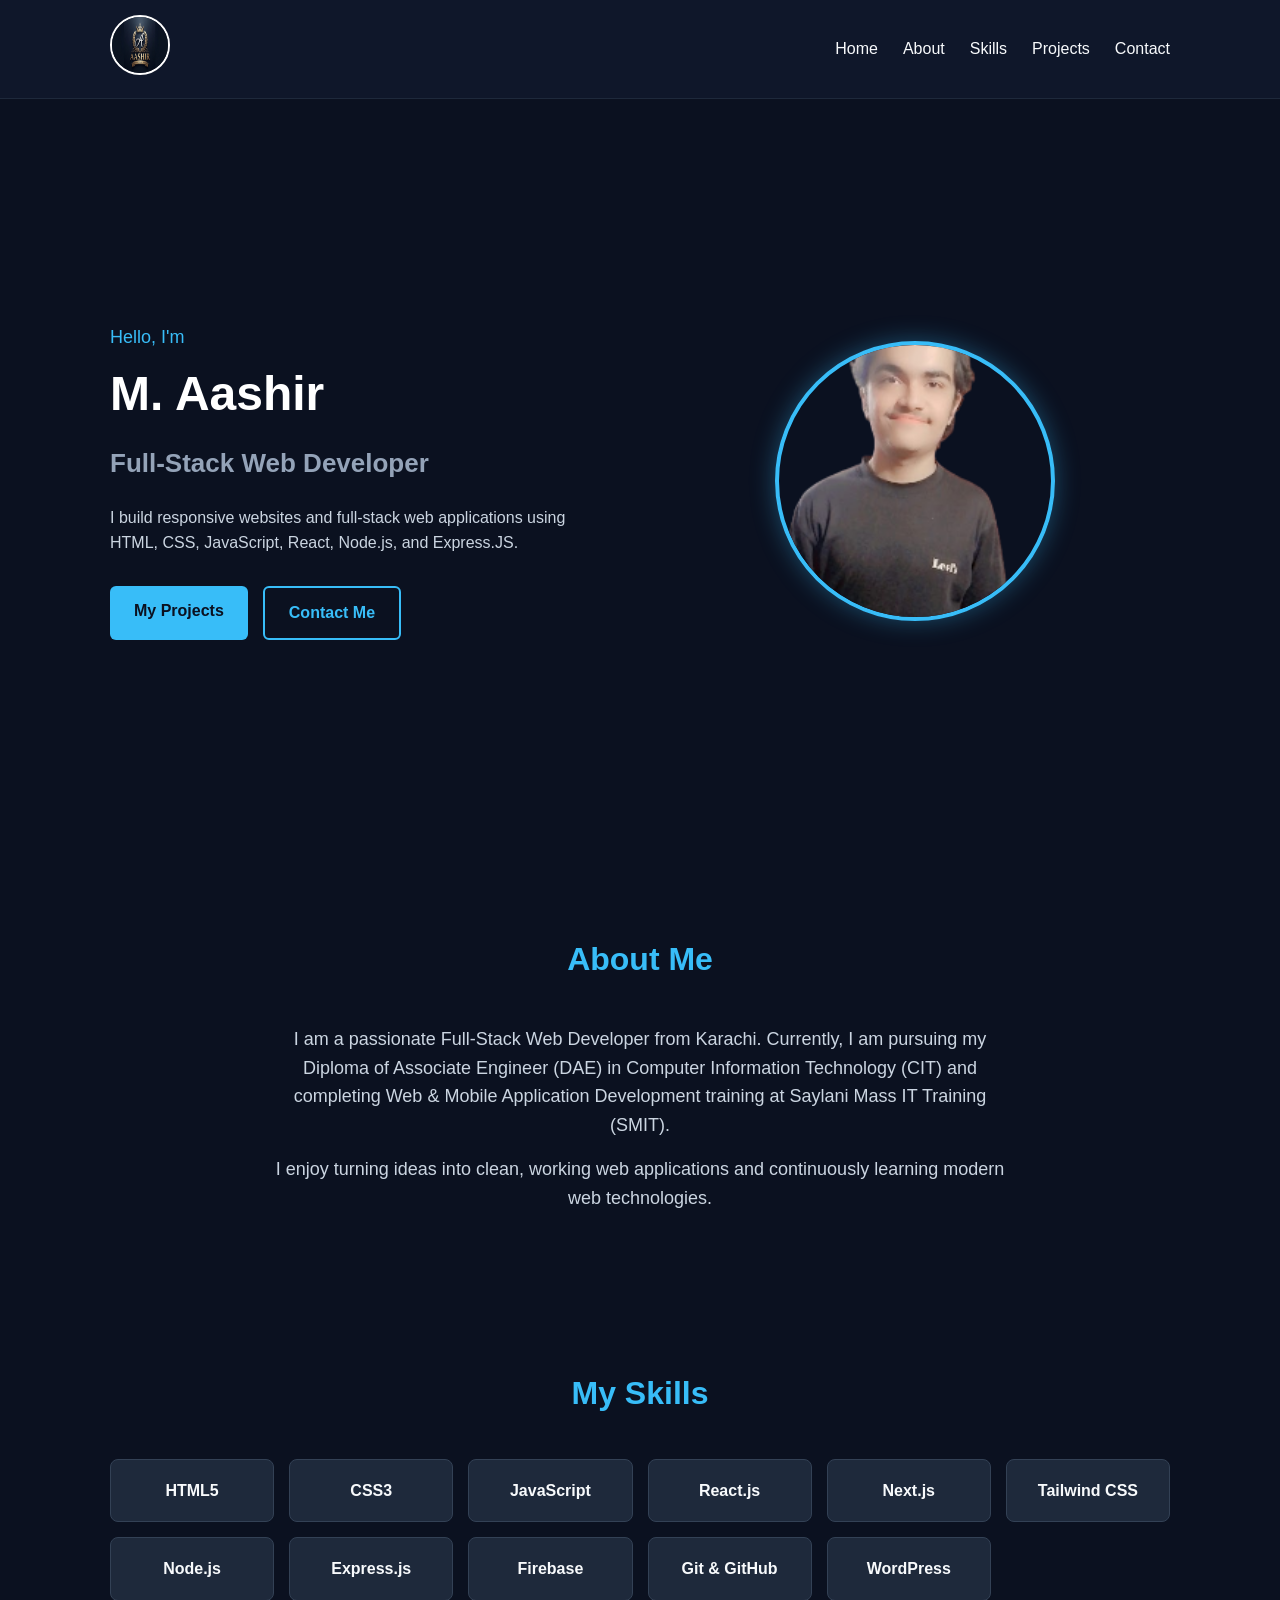
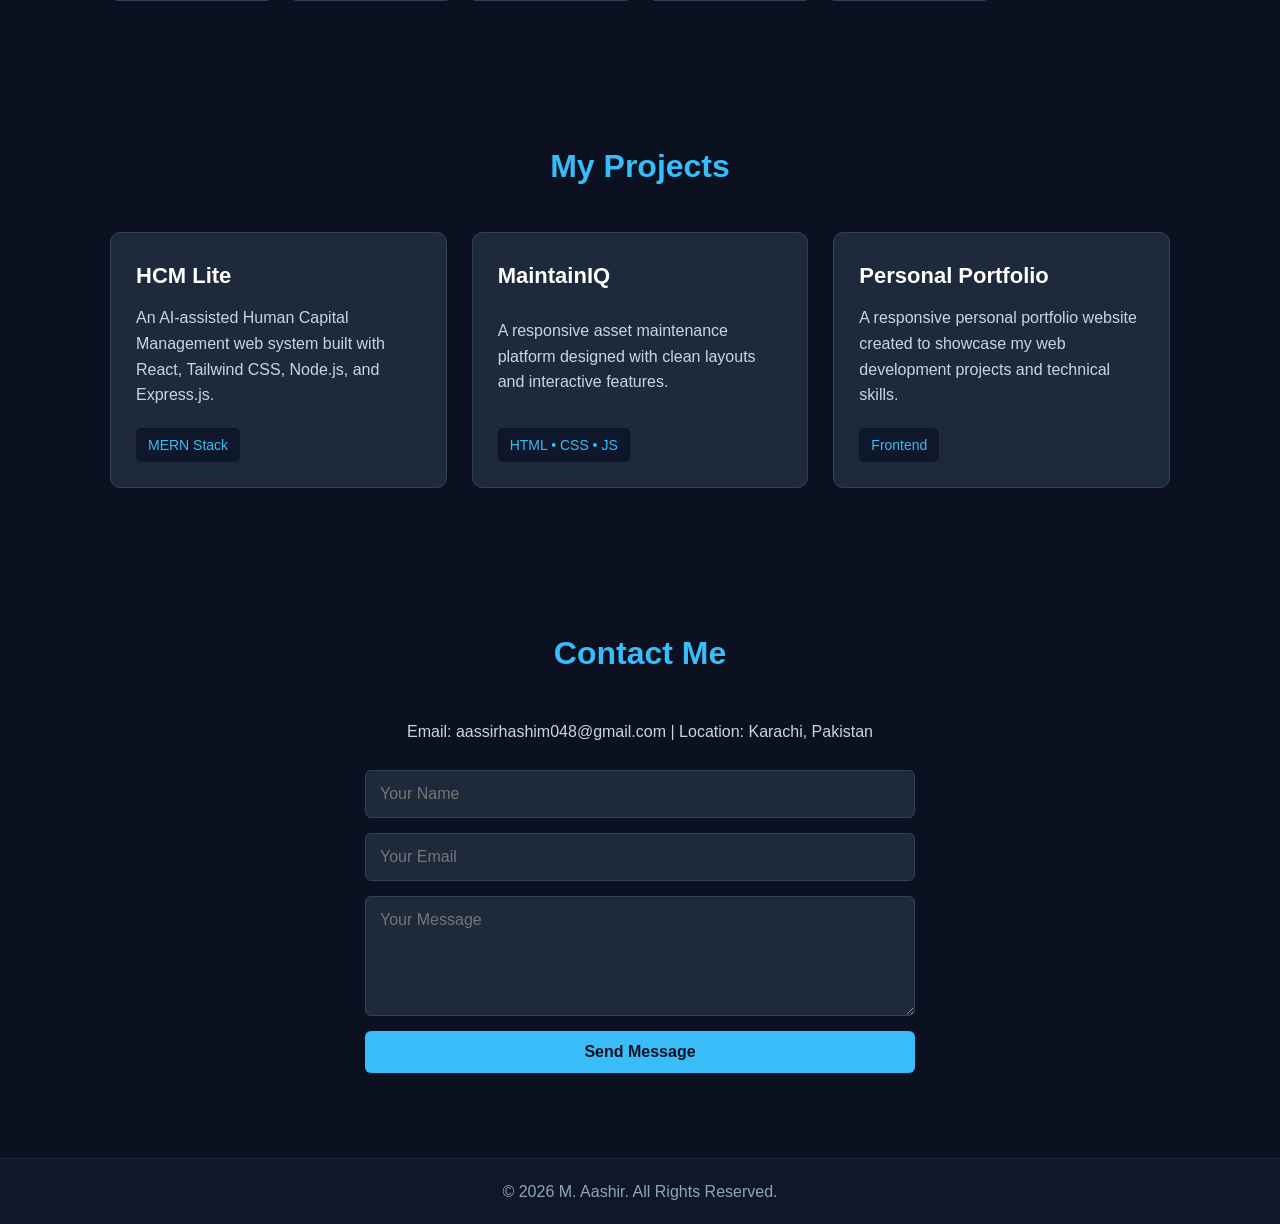
<file: index.html>
<!DOCTYPE html>
<html lang="en">
<head>
  <meta charset="UTF-8">
  <meta name="viewport" content="width=device-width, initial-scale=1.0">
  <title>Aashir Portfolio website</title>
  <link rel="stylesheet" href="style.css">
</head>
<body>

  <header>
    <nav class="navbar">
      <div class="logo"><img  height="60px" width="60px"src="Aashir logo.webp" alt=""></div>
      <ul class="nav-links" id="navLinks">
        <li><a href="#home">Home</a></li>
        <li><a href="#about">About</a></li>
        <li><a href="#skills">Skills</a></li>
        <li><a href="#projects">Projects</a></li>
        <li><a href="#contact">Contact</a></li>
      </ul>
      <button class="menu-btn" id="menuBtn">&#9776;</button>
    </nav>
  </header>

  <section id="home" class="hero">
    <div class="hero-text">
      <p class="greeting">Hello, I'm</p>
      <h1>M. Aashir</h1>
      <h2>Full-Stack Web Developer</h2>
      <p class="intro">
        I build responsive websites and full-stack web applications using HTML, CSS, JavaScript, React, Node.js, and Express.JS.
      </p>
      <div class="hero-buttons">
        <a href="#projects" class="btn primary-btn">My Projects</a>
        <a href="#contact" class="btn secondary-btn">Contact Me</a>
      </div>
    </div>
    <div class="hero-image">
      <img src="M.Aashir.jpeg" alt="M. Aashir">
    </div>
  </section>

  <section id="about" class="about">
    <h2 class="section-title">About Me</h2>
    <div class="about-content">
      <p>
        I am a passionate Full-Stack Web Developer from Karachi. Currently, I am pursuing my Diploma of Associate Engineer (DAE) in Computer Information Technology (CIT) and completing Web & Mobile Application Development training at Saylani Mass IT Training (SMIT).
      </p>
      <p>
        I enjoy turning ideas into clean, working web applications and continuously learning modern web technologies.
      </p>
    </div>
  </section>

  <section id="skills" class="skills">
    <h2 class="section-title">My Skills</h2>
    <div class="skills-container">
      <div class="skill-box">HTML5</div>
      <div class="skill-box">CSS3</div>
      <div class="skill-box">JavaScript</div>
      <div class="skill-box">React.js</div>
      <div class="skill-box">Next.js</div>
      <div class="skill-box">Tailwind CSS</div>
      <div class="skill-box">Node.js</div>
      <div class="skill-box">Express.js</div>
      <div class="skill-box">Firebase</div>
      <div class="skill-box">Git & GitHub</div>
      <div class="skill-box">WordPress</div>
    </div>
  </section>

  <section id="projects" class="projects">
    <h2 class="section-title">My Projects</h2>
    <div class="projects-container">
      <div class="project-card">
        <h3>HCM Lite</h3>
        <p>An AI-assisted Human Capital Management web system built with React, Tailwind CSS, Node.js, and Express.js.</p>
        <span class="tech-tag">MERN Stack</span>
      </div>
      <div class="project-card">
        <h3>MaintainIQ</h3>
        <p>A responsive asset maintenance platform designed with clean layouts and interactive features.</p>
        <span class="tech-tag">HTML • CSS • JS</span>
      </div>
      <div class="project-card">
        <h3>Personal Portfolio</h3>
        <p>A responsive personal portfolio website created to showcase my web development projects and technical skills.</p>
        <span class="tech-tag">Frontend</span>
      </div>
    </div>
  </section>

  <section id="contact" class="contact">
    <h2 class="section-title">Contact Me</h2>
    <p class="contact-info">Email: aassirhashim048@gmail.com | Location: Karachi, Pakistan</p>
    <form class="contact-form" id="contactForm">
      <input type="text" id="name" placeholder="Your Name" required>
      <input type="email" id="email" placeholder="Your Email" required>
      <textarea id="message" rows="5" placeholder="Your Message" required></textarea>
      <button type="submit" class="btn primary-btn">Send Message</button>
      <p id="formMsg" class="form-msg"></p>
    </form>
  </section>

  <footer>
    <p>&copy; 2026 M. Aashir. All Rights Reserved.</p>
  </footer>

  <script src="script.js"></script>
</body>
</html>
</file>
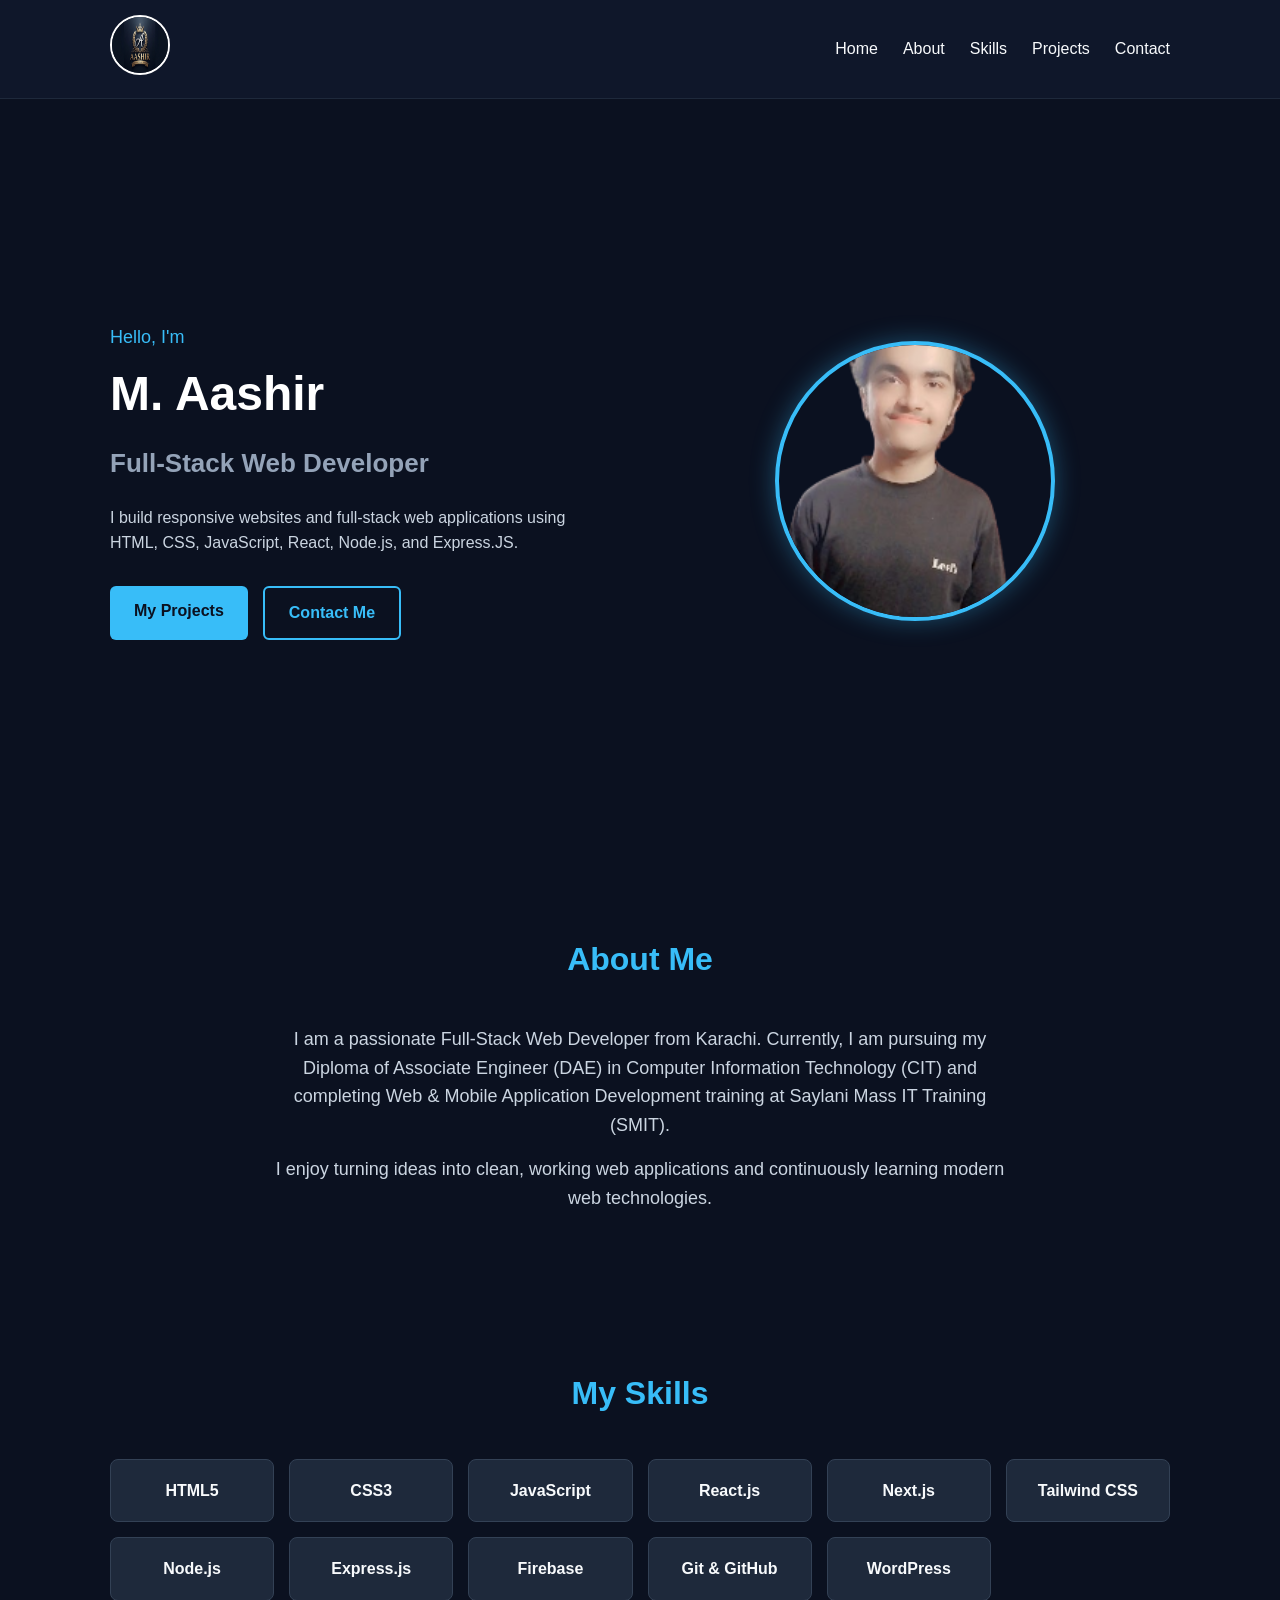
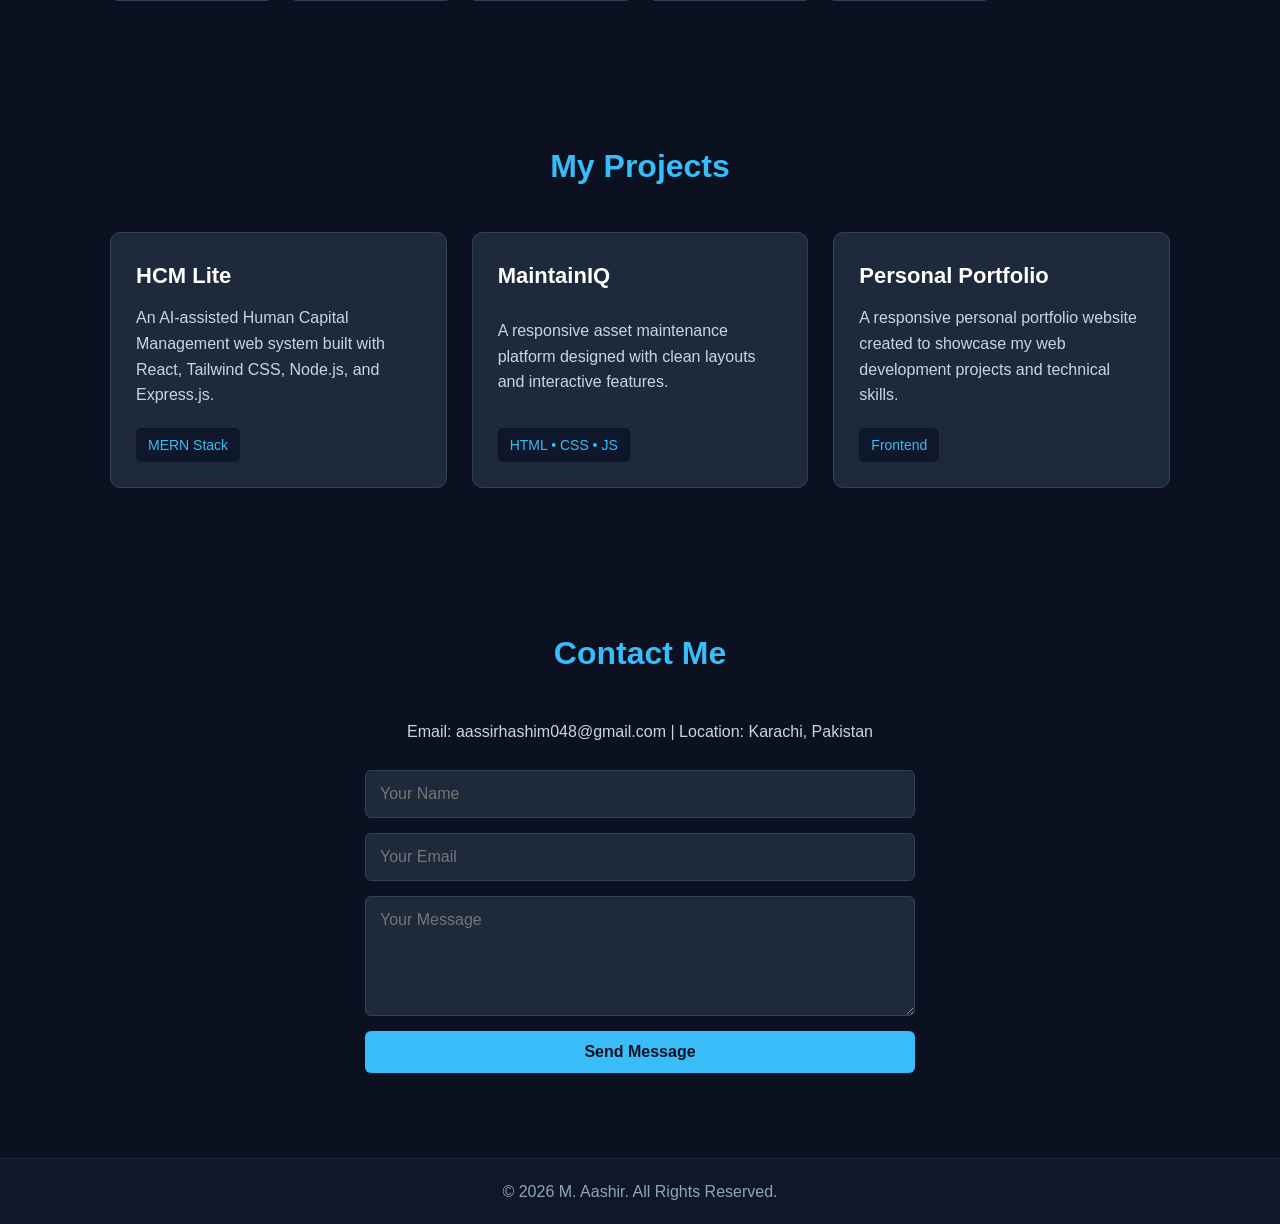
<file: app.html>
<!DOCTYPE html>
<html lang="en">
<head>
  <meta charset="UTF-8">
  <meta name="viewport" content="width=device-width, initial-scale=1.0">
  <title>Aashir Portfolio website</title>
  <link rel="stylesheet" href="style.css">
</head>
<body>

  <header>
    <nav class="navbar">
      <div class="logo"><img  height="60px" width="60px"src="Aashir logo.webp" alt=""></div>
      <ul class="nav-links" id="navLinks">
        <li><a href="#home">Home</a></li>
        <li><a href="#about">About</a></li>
        <li><a href="#skills">Skills</a></li>
        <li><a href="#projects">Projects</a></li>
        <li><a href="#contact">Contact</a></li>
      </ul>
      <button class="menu-btn" id="menuBtn">&#9776;</button>
    </nav>
  </header>

  <section id="home" class="hero">
    <div class="hero-text">
      <p class="greeting">Hello, I'm</p>
      <h1>M. Aashir</h1>
      <h2>Full-Stack Web Developer</h2>
      <p class="intro">
        I build responsive websites and full-stack web applications using HTML, CSS, JavaScript, React, Node.js, and Express.JS.
      </p>
      <div class="hero-buttons">
        <a href="#projects" class="btn primary-btn">My Projects</a>
        <a href="#contact" class="btn secondary-btn">Contact Me</a>
      </div>
    </div>
    <div class="hero-image">
      <img src="M.Aashir.jpeg" alt="M. Aashir">
    </div>
  </section>

  <section id="about" class="about">
    <h2 class="section-title">About Me</h2>
    <div class="about-content">
      <p>
        I am a passionate Full-Stack Web Developer from Karachi. Currently, I am pursuing my Diploma of Associate Engineer (DAE) in Computer Information Technology (CIT) and completing Web & Mobile Application Development training at Saylani Mass IT Training (SMIT).
      </p>
      <p>
        I enjoy turning ideas into clean, working web applications and continuously learning modern web technologies.
      </p>
    </div>
  </section>

  <section id="skills" class="skills">
    <h2 class="section-title">My Skills</h2>
    <div class="skills-container">
      <div class="skill-box">HTML5</div>
      <div class="skill-box">CSS3</div>
      <div class="skill-box">JavaScript</div>
      <div class="skill-box">React.js</div>
      <div class="skill-box">Next.js</div>
      <div class="skill-box">Tailwind CSS</div>
      <div class="skill-box">Node.js</div>
      <div class="skill-box">Express.js</div>
      <div class="skill-box">Firebase</div>
      <div class="skill-box">Git & GitHub</div>
      <div class="skill-box">WordPress</div>
    </div>
  </section>

  <section id="projects" class="projects">
    <h2 class="section-title">My Projects</h2>
    <div class="projects-container">
      <div class="project-card">
        <h3>HCM Lite</h3>
        <p>An AI-assisted Human Capital Management web system built with React, Tailwind CSS, Node.js, and Express.js.</p>
        <span class="tech-tag">MERN Stack</span>
      </div>
      <div class="project-card">
        <h3>MaintainIQ</h3>
        <p>A responsive asset maintenance platform designed with clean layouts and interactive features.</p>
        <span class="tech-tag">HTML • CSS • JS</span>
      </div>
      <div class="project-card">
        <h3>Personal Portfolio</h3>
        <p>A responsive personal portfolio website created to showcase my web development projects and technical skills.</p>
        <span class="tech-tag">Frontend</span>
      </div>
    </div>
  </section>

  <section id="contact" class="contact">
    <h2 class="section-title">Contact Me</h2>
    <p class="contact-info">Email: aassirhashim048@gmail.com | Location: Karachi, Pakistan</p>
    <form class="contact-form" id="contactForm">
      <input type="text" id="name" placeholder="Your Name" required>
      <input type="email" id="email" placeholder="Your Email" required>
      <textarea id="message" rows="5" placeholder="Your Message" required></textarea>
      <button type="submit" class="btn primary-btn">Send Message</button>
      <p id="formMsg" class="form-msg"></p>
    </form>
  </section>

  <footer>
    <p>&copy; 2026 M. Aashir. All Rights Reserved.</p>
  </footer>

  <script src="script.js"></script>
</body>
</html>
</file>
<file: style.css>
* {
  margin: 0;
  padding: 0;
  box-sizing: border-box;
  font-family: 'Segoe UI', Tahoma, Geneva, Verdana, sans-serif;
}

html {
  scroll-behavior: smooth;
}

body {
  background-color: #0b1120;
  color: #f8fafc;
  line-height: 1.6;
}

header {
  background-color: #0f172a;
  position: sticky;
  top: 0;
  z-index: 100;
  border-bottom: 1px solid #1e293b;
}

.navbar {
  max-width: 1100px;
  margin: auto;
  padding: 15px 20px;
  display: flex;
  justify-content: space-between;
  align-items: center;
}

.logo img {
  font-size: 25px;
  font-weight: bold;
  color: #38bdf8;
  border: 2px solid white;
  border-radius: 50%;
}

.nav-links {
  list-style: none;
  display: flex;
  gap: 25px;
 
}

.nav-links a {
  text-decoration: none;
  color: #f8fafc;
  font-size: 16px;
  transition: 0.3s;
}

.nav-links a:hover {
  color: #38bdf8;
}

.menu-btn {
  display: none;
  background: none;
  border: none;
  color: #f8fafc;
  font-size: 26px;
  cursor: pointer;
}

section {
  max-width: 1100px;
  margin: auto;
  padding: 70px 20px;
}

.section-title {
  text-align: center;
  font-size: 32px;
  margin-bottom: 40px;
  color: #38bdf8;
}

.hero {
  display: flex;
  align-items: center;
  justify-content: space-between;
  gap: 40px;
  min-height: 85vh;
}

.hero-text {
  flex: 1;
}

.greeting {
  color: #38bdf8;
  font-size: 18px;
  margin-bottom: 5px;
}

.hero-text h1 {
  font-size: 48px;
  color: #ffffff;
  margin-bottom: 10px;
}

.hero-text h2 {
  font-size: 26px;
  color: #94a3b8;
  margin-bottom: 20px;
}

.intro {
  color: #cbd5e1;
  margin-bottom: 30px;
  max-width: 500px;
}

.hero-buttons {
  display: flex;
  gap: 15px;
}

.btn {
  padding: 12px 24px;
  border-radius: 6px;
  text-decoration: none;
  font-weight: 600;
  cursor: pointer;
  border: none;
  font-size: 16px;
  transition: 0.3s;
}

.primary-btn {
  background-color: #38bdf8;
  color: #0b1120;
}

.primary-btn:hover {
  background-color: #0284c7;
  color: #ffffff;
}

.secondary-btn {
  background-color: transparent;
  color: #38bdf8;
  border: 2px solid #38bdf8;
}

.secondary-btn:hover {
  background-color: #38bdf8;
  color: #0b1120;
}

.hero-image {
  flex: 1;
  display: flex;
  justify-content: center;
}

.hero-image img {
  width: 280px;
  height: 280px;
 background-size: cover;
 background-repeat: no-repeat;
 object-fit: cover;
  border-radius: 50%;
  border: 4px solid #38bdf8;
  box-shadow: 0 0 25px rgba(56, 189, 248, 0.35);
}

.about-content {
  max-width: 750px;
  margin: auto;
  text-align: center;
  color: #cbd5e1;
  font-size: 18px;
}

.about-content p {
  margin-bottom: 15px;
}

.skills-container {
  display: grid;
  grid-template-columns: repeat(auto-fit, minmax(150px, 1fr));
  gap: 15px;
}

.skill-box {
  background-color: #1e293b;
  padding: 18px;
  text-align: center;
  border-radius: 8px;
  font-weight: 600;
  border: 1px solid #334155;
  transition: 0.3s;
}

.skill-box:hover {
  border-color: #38bdf8;
  transform: translateY(-4px);
}

.projects-container {
  display: grid;
  grid-template-columns: repeat(auto-fit, minmax(280px, 1fr));
  gap: 25px;
}

.project-card {
  background-color: #1e293b;
  padding: 25px;
  border-radius: 10px;
  border: 1px solid #334155;
  display: flex;
  flex-direction: column;
  justify-content: space-between;
}

.project-card h3 {
  font-size: 22px;
  margin-bottom: 12px;
  color: #ffffff;
}

.project-card p {
  color: #cbd5e1;
  margin-bottom: 20px;
}

.tech-tag {
  display: inline-block;
  background-color: #0f172a;
  color: #38bdf8;
  padding: 6px 12px;
  border-radius: 5px;
  font-size: 14px;
  width: fit-content;
}

.contact-info {
  text-align: center;
  color: #cbd5e1;
  margin-bottom: 25px;
}

.contact-form {
  max-width: 550px;
  margin: auto;
  display: flex;
  flex-direction: column;
  gap: 15px;
}

.contact-form input,
.contact-form textarea {
  padding: 14px;
  border-radius: 6px;
  border: 1px solid #334155;
  background-color: #1e293b;
  color: #ffffff;
  font-size: 16px;
}

.contact-form input:focus,
.contact-form textarea:focus {
  outline: none;
  border-color: #38bdf8;
}

.form-msg {
  text-align: center;
  color: #38bdf8;
  font-weight: 600;
}

footer {
  text-align: center;
  padding: 20px;
  background-color: #0f172a;
  color: #94a3b8;
  border-top: 1px solid #1e293b;
}

@media (max-width: 768px) {
  .menu-btn {
    display: block;
  }

  .nav-links {
    display: none;
    flex-direction: column;
    position: absolute;
    top: 65px;
    left: 0;
    width: 100%;
    background-color: #0f172a;
    padding: 20px;
    text-align: center;
    border-bottom: 1px solid #1e293b;
  }

  .nav-links.active {
    display: flex;
  }

  .hero {
    flex-direction: column-reverse;
    text-align: center;
    padding-top: 40px;
  }

  .hero-text h1 {
    font-size: 36px;
  }

  .hero-buttons {
    justify-content: center;
  }

  .hero-image img {
    width: 220px;
    height: 220px;
  }
}
</file>
